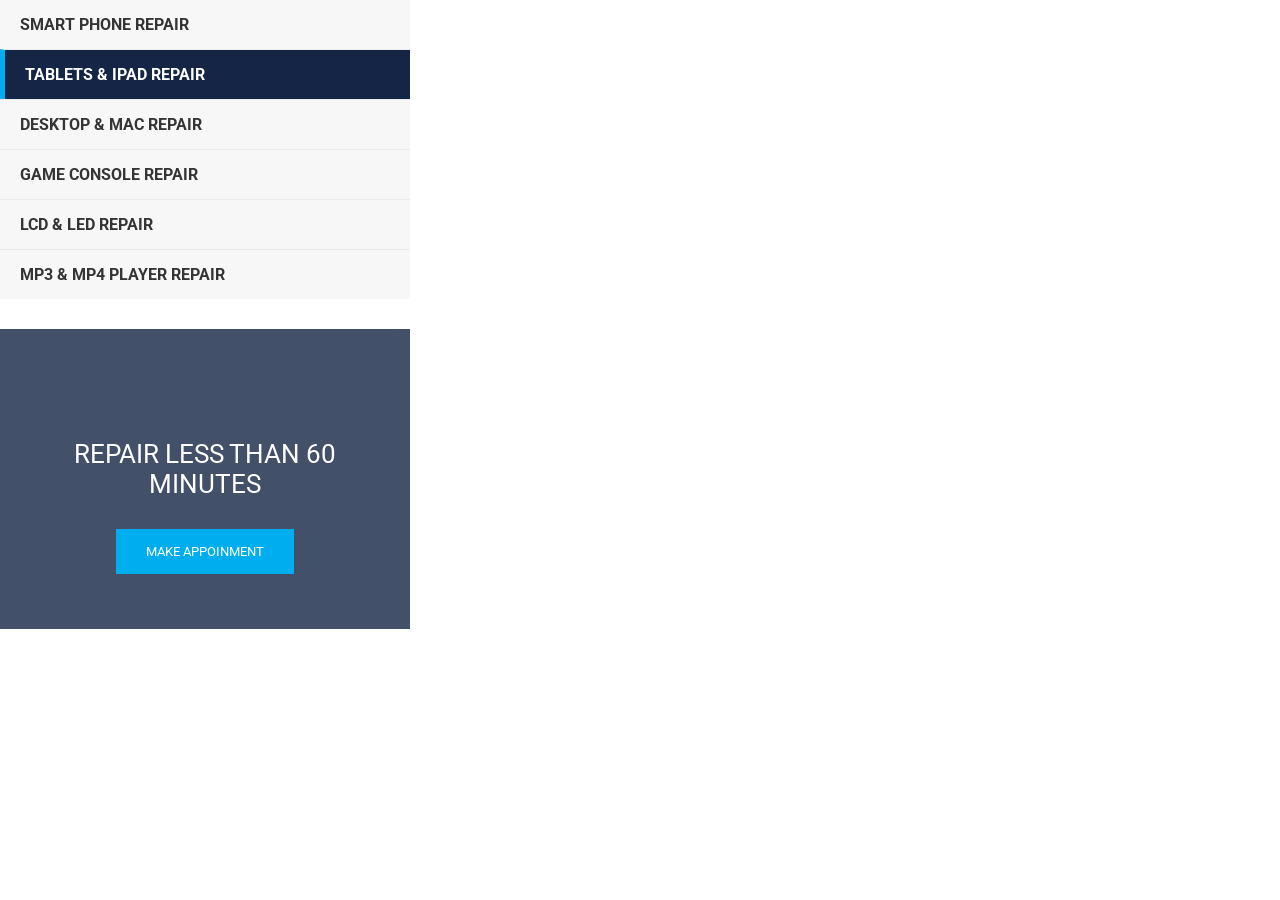
<file: front/module-3093/index.html>
<!DOCTYPE html>
<html lang="en">

<head>
    <meta charset="UTF-8">
    <meta name="viewport" content="width=device-width, initial-scale=1.0">
    <title>Module 1</title>
    <link rel="preconnect" href="https://fonts.googleapis.com">
    <link rel="preconnect" href="https://fonts.gstatic.com" crossorigin>
    <link
        href="https://fonts.googleapis.com/css2?family=Roboto:ital,wght@0,100;0,300;0,400;0,500;0,700;0,900;1,100;1,300;1,400;1,500;1,700;1,900&display=swap"
        rel="stylesheet">
    <link rel="stylesheet" href="style.css">
</head>

<body>
    <div class="sidebar">
        <ul>
            <li class="ỉtem">
                <a href="#" class="content">
                    SMART PHONE REPAIR
                </a>
            </li>
            <li class="ỉtem has-border-top current">
                <a href="#" class="content">
                    TABLETS & IPAD REPAIR
                </a>
            </li>
            <li class="ỉtem has-border-top">
                <a href="#" class="content">
                    DESKTOP & MAC REPAIR
                </a>
            </li>
            <li class="ỉtem has-border-top">
                <a href="#" class="content">
                    GAME CONSOLE REPAIR
                </a>
            </li>
            <li class="ỉtem has-border-top">
                <a href="#" class="content">
                    LCD & LED REPAIR
                </a>
            </li>
            <li class="ỉtem has-border-top">
                <a href="#" class="content">
                    MP3 & MP4 PLAYER REPAIR
                </a>
            </li>
        </ul>

        <div class="box">
            <div class="content">
                <h3>REPAIR LESS THAN 60 MINUTES</h3>
                <button type="button" class="btn">MAKE APPOINMENT</button>
            </div>
        </div>
    </div>
</body>

</html>
</file>
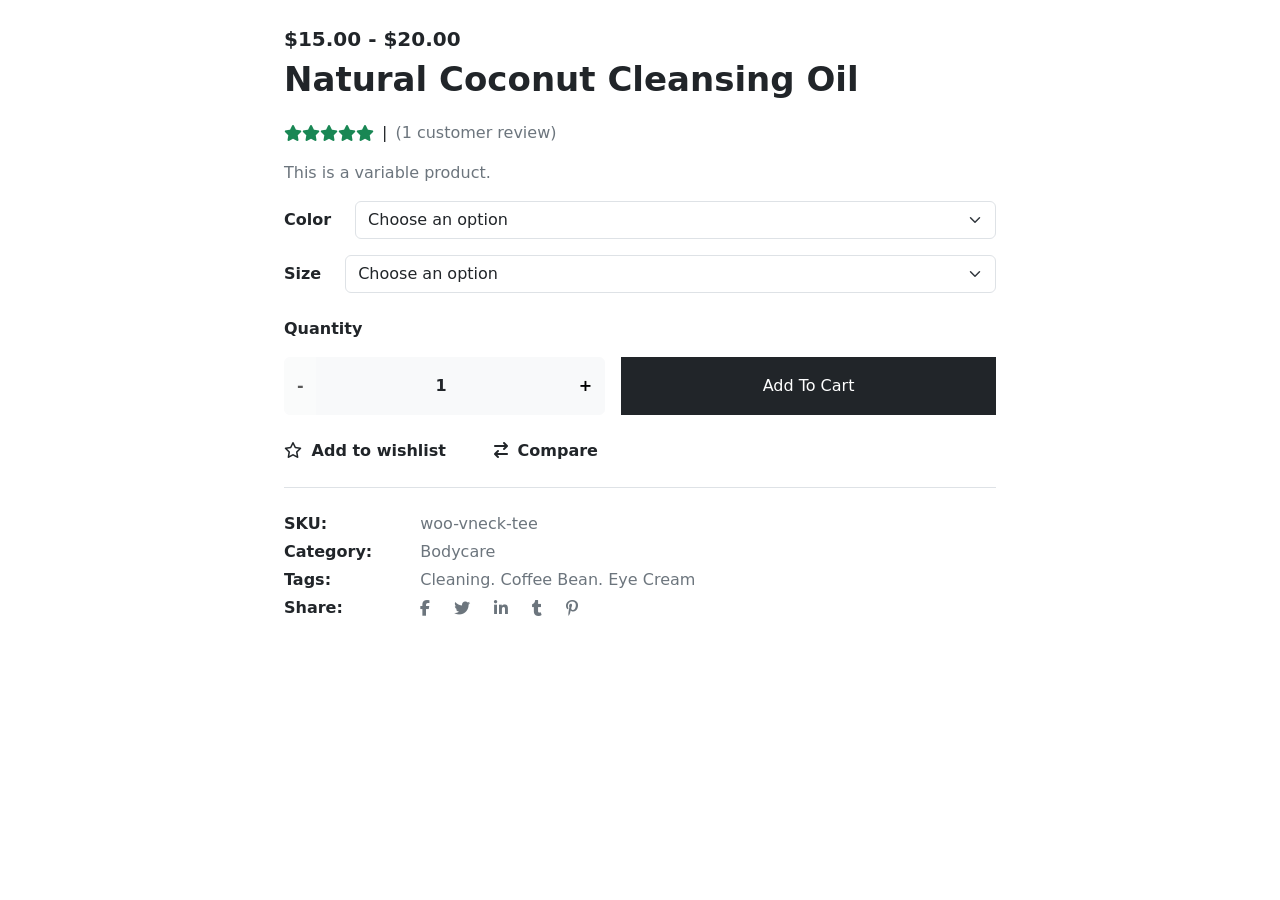
<file: front/module-3208/index.html>
<!DOCTYPE html>
<html lang="en">

<head>
    <meta charset="UTF-8">
    <meta name="viewport" content="width=device-width, initial-scale=1.0">
    <title>Module 2</title>
    <!-- Bootstrap 5.3 -->
    <link href="https://cdn.jsdelivr.net/npm/bootstrap@5.3.3/dist/css/bootstrap.min.css" rel="stylesheet"
        integrity="sha384-QWTKZyjpPEjISv5WaRU9OFeRpok6YctnYmDr5pNlyT2bRjXh0JMhjY6hW+ALEwIH" crossorigin="anonymous">
    <!-- Font Awesome 6.6.0 -->
    <link rel="stylesheet" href="https://cdnjs.cloudflare.com/ajax/libs/font-awesome/6.6.0/css/all.min.css">
    <!-- My style -->
    <link rel="stylesheet" href="style.css">
</head>

<body>
    <div class="product-detail m-auto p-4">
        <div class="price fw-bold fs-5">$15.00 - $20.00</div>
        <div class="name fw-bold">Natural Coconut Cleansing Oil</div>
        <div class="star d-flex align-items-center mt-3">
            <i class="fa-solid fa-star text-success"></i>
            <i class="fa-solid fa-star text-success"></i>
            <i class="fa-solid fa-star text-success"></i>
            <i class="fa-solid fa-star text-success"></i>
            <i class="fa-solid fa-star text-success"></i>
            <span class="mx-2">|</span>
            <div class="mount-customer-review text-secondary">(1 customer review)</div>
        </div>
        <p class="status-product text-secondary mt-3">This is a variable product.</p>
        <div class="color d-flex align-items-center">
            <span class="me-3 fw-bold me-4">Color</span>
            <select class="form-select" aria-label="Default select example">
                <option selected>Choose an option</option>
                <option value="1">Red</option>
                <option value="2">Green</option>
                <option value="3">Yellow</option>
            </select>
        </div>
        <div class="size d-flex align-items-center mt-3">
            <span class="me-3 fw-bold me-4">Size</span>
            <select class="form-select" aria-label="Default select example">
                <option selected>Choose an option</option>
                <option value="1">27</option>
                <option value="2">28</option>
                <option value="3">29</option>
            </select>
        </div>
        <div class="add-to-cart mt-4">
            <span class="fw-bold">Quantity</span>
            <div class="d-flex mt-3">
                <div class="input-group w-25 me-3 w-100">
                    <button class="input-group-text btn btn-light fw-bold btn-decrease">-</button>
                    <input type="number" value="1" class="numberInput form-control text-center bg-light border-0 fw-bold">
                    <button class="input-group-text btn btn-light fw-bold btn-increase">+</button>
                </div>
                <button class="btn btn-dark px-5 py-3 rounded-0 w-100">Add To Cart</button>
            </div>
        </div>
        <div class="actions my-4 d-flex gap-5">
            <button class="btn p-0 border-0 fw-bold">
                <i class="fa-regular fa-star me-1"></i>
                Add to wishlist
            </button>
            <button class="btn p-0 border-0 fw-bold">
                <i class="fa-solid fa-arrow-right-arrow-left me-1"></i>
                Compare
            </button>
        </div>
        <div class="other-info d-flex border-top pt-4">
            <div class="name-info fw-bold me-5">
                <div>SKU:</div>
                <div class="mt-1">Category:</div>
                <div class="mt-1">Tags:</div>
                <div class="mt-1">Share:</div>
            </div>
            <div class="detail-info">
                <div class="text-secondary">woo-vneck-tee</div>
                <div class="text-secondary mt-1">Bodycare</div>
                <div class="text-secondary mt-1">Cleaning. Coffee Bean. Eye Cream</div>
                <div class="text-secondary mt-2 d-flex">
                    <i class="fa-brands fa-facebook-f me-4"></i>
                    <i class="fa-brands fa-twitter me-4"></i>
                    <i class="fa-brands fa-linkedin-in me-4"></i>
                    <i class="fa-brands fa-tumblr me-4"></i>
                    <i class="fa-brands fa-pinterest-p"></i>
                </div>
            </div>
        </div>
    </div>

    <script src="https://cdn.jsdelivr.net/npm/bootstrap@5.3.3/dist/js/bootstrap.bundle.min.js"
        integrity="sha384-YvpcrYf0tY3lHB60NNkmXc5s9fDVZLESaAA55NDzOxhy9GkcIdslK1eN7N6jIeHz"
        crossorigin="anonymous"></script>

    <script>
        const decreaseButton = document.querySelector('.btn-decrease');
        const increaseButton = document.querySelector('.btn-increase');
        const numberInput = document.querySelector('.numberInput');

        checkBtnDecrease();

        // Nút giảm số lượng
        decreaseButton.addEventListener('click', () => {
            let currentValue = parseInt(numberInput.value);
            if (!isNaN(currentValue)) {
                numberInput.value = currentValue - 1;
            }
            checkBtnDecrease();

        });

        // Nút tăng số lượng
        increaseButton.addEventListener('click', () => {
            let currentValue = parseInt(numberInput.value);
            if (!isNaN(currentValue)) {
                numberInput.value = currentValue + 1;
            }
            else {
                numberInput.value = 1;
            }
            checkBtnDecrease();
        });

        function checkBtnDecrease() {
            if (parseInt(numberInput.value) == 1) {
                decreaseButton.disabled = true;
            }
            else{
                decreaseButton.disabled = false;
            }
        }
    </script>
</body>

</html>
</file>
<file: front/module-3093/style.css>
* {
  font-family: "Roboto", sans-serif;
  font-weight: 400;
  font-style: normal;
  box-sizing: border-box;
  margin: 0;
  padding: 0;
}

.current {
  background-color: #152545;
  border-left: 5px solid #00aeef;
}
.current a {
  color: #fff !important;
}

.current:hover {
  border-left: none;
}

.sidebar {
  max-width: 410px;
  max-height: 500px;
}

.sidebar ul {
  background-color: #f7f7f7;
  padding: 0;
}

.sidebar ul li {
  list-style: none;
}

.sidebar ul li .content {
  display: block;
  padding-top: 15px;
  padding-bottom: 15px;
  padding-left: 20px;
  text-decoration: none;
  color: #343434;
  font-weight: bold;
}

.sidebar ul li:hover {
  background-color: #152545;
}
.sidebar ul li:hover a {
  color: #fff;
  border-left: 5px solid #00aeef;
}

.has-border-top {
  border-top: 1px solid #eaeaea;
}

.box {
  position: relative;
  background-image: url("https://demo.cottic.com/repairplus/images/joomlabuff/service/6.jpg");
  background-color: rgba(21, 37, 69, 0.8);
  background-size: cover;
  margin-top: 30px;
  height: 300px;
}

.btn {
  background-color: #00aeef;
  border: none;
  padding: 15px 30px 15px 30px;
  color: #fff;
  margin-top: 10px;
}

.box .content {
  color: #fff;
  font-weight: bold;
  text-align: center;
  justify-content: center;
  align-items: center;
  padding-top: 90px;
}

.box .content h3 {
  margin: 20px;
  font-size: 26px;
}/*# sourceMappingURL=style.css.map */
</file>
<file: front/module-3208/style.css>
.product-detail {
  max-width: 760px;
}

.product-detail .name {
  font-size: 34px;
}

.numberInput::-webkit-inner-spin-button,
.numberInput::-webkit-outer-spin-button {
  -webkit-appearance: none;
  margin: 0;
}/*# sourceMappingURL=style.css.map */
</file>
